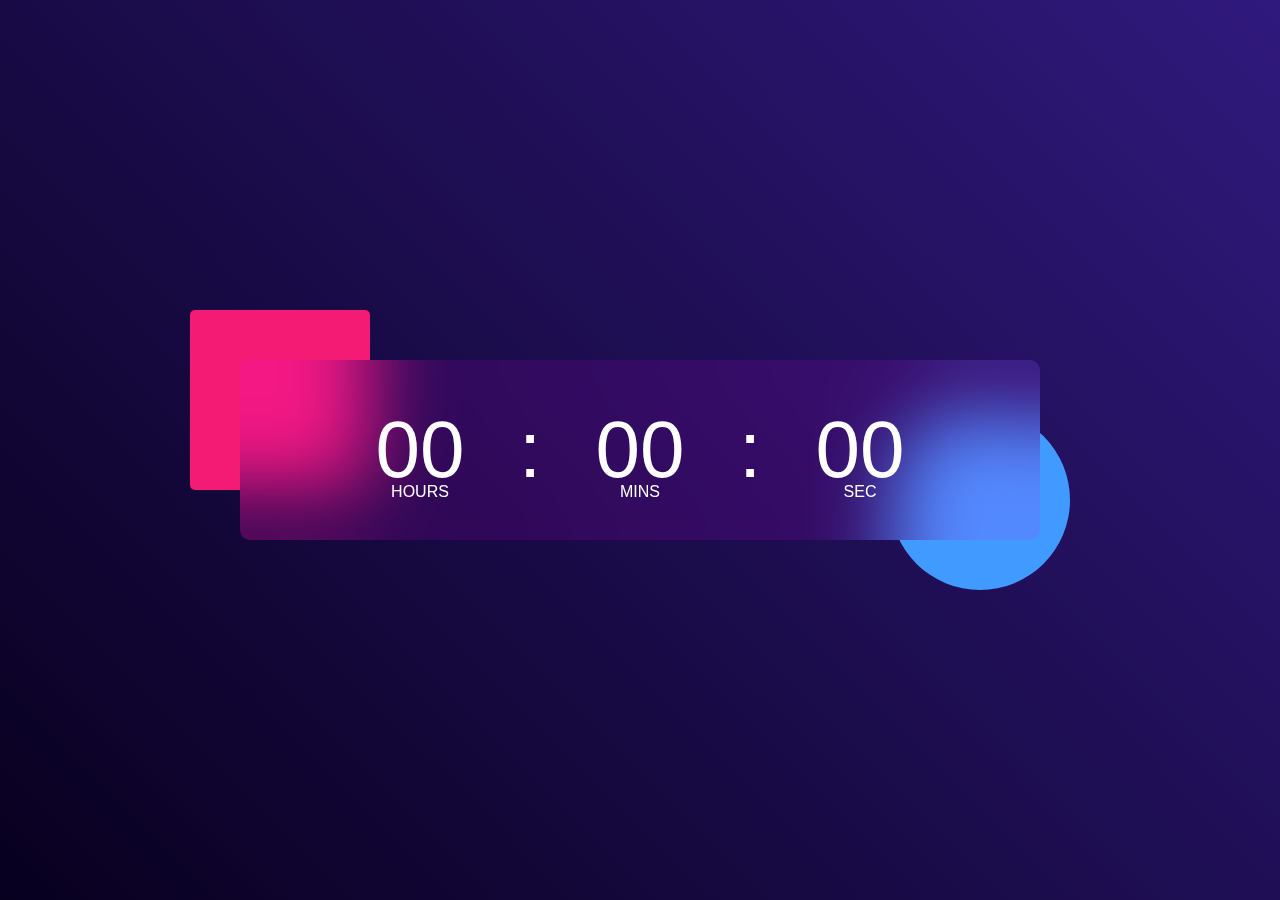
<file: index.html>
<!DOCTYPE html>
<html lang="en">
<head>
    <meta charset="UTF-8">
    <meta name="viewport" content="width=device-width, initial-scale=1.0">
    <title>Document</title>
    <link rel="stylesheet" href="clock.css">
</head>
<body>
    <div class="hero">
        <div class="container">
            <div class="clock">
                <span id="hrs"> 00 </span>
                <span> : </span>
                <span id="min"> 00 </span>
                <span> : </span>
                <span id="sec"> 00 </span>
            </div>
        </div>
    </div>

<script>
    let hrs = document.getElementById('hrs');
    let min = document.getElementById('min');
    let sec = document.getElementById('sec');

    setInterval(() => {
    let currentTime = new Date();
    
    let hours = currentTime.getHours();
    let minutes = currentTime.getMinutes();
    let seconds = currentTime.getSeconds();

    if(hours<10){
        hrs+= '0' + hours
    }
    if(minutes<10){
        min+= '0' + minutes
    }

    if(seconds<10){
        sec+= '0' + seconds
    }

    hrs.innerHTML = hours;
    min.innerHTML = minutes;
    sec.innerHTML = seconds;
}, 1000);



</script>     
</body>
</html>
</file>
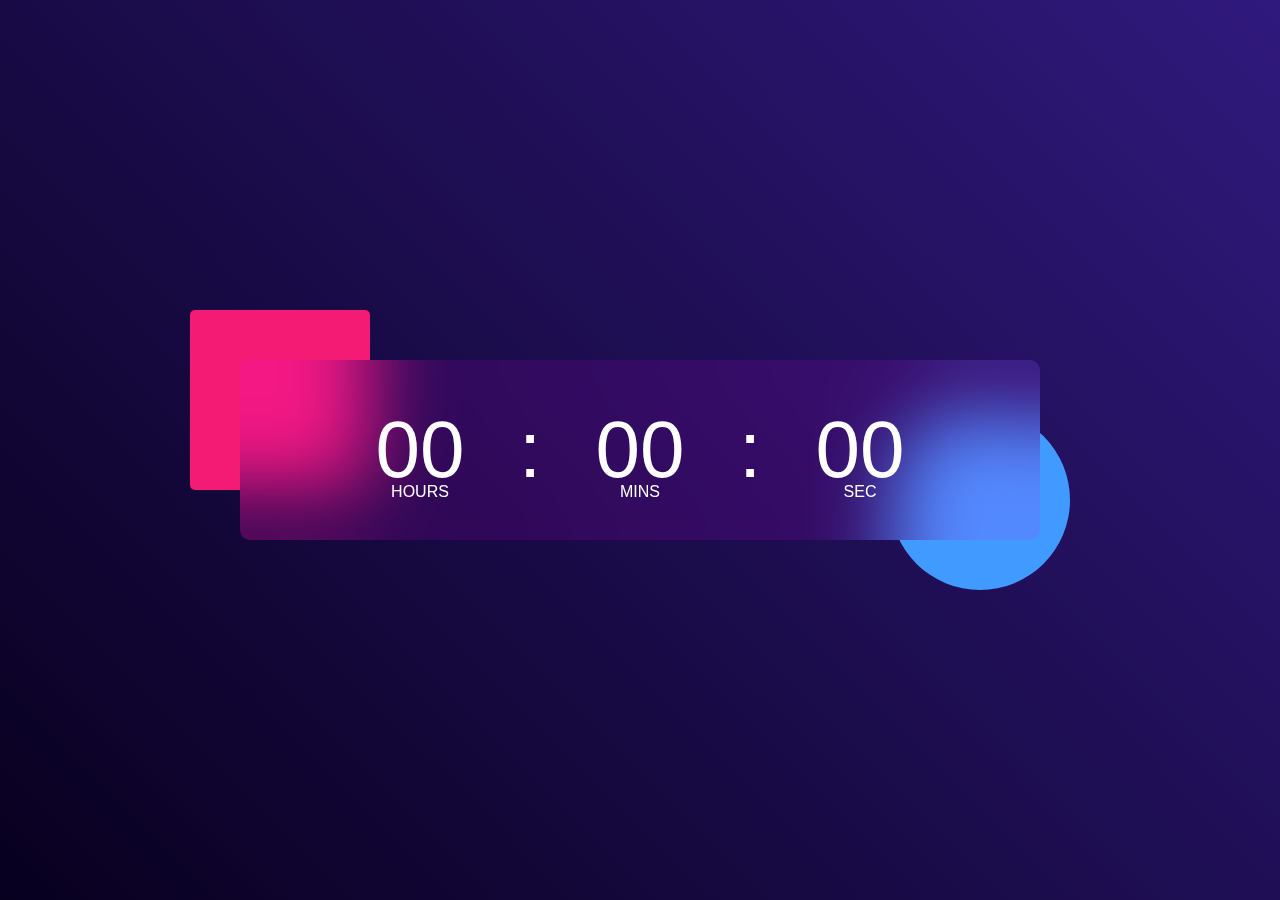
<file: clock.html>
<!DOCTYPE html>
<html lang="en">
<head>
    <meta charset="UTF-8">
    <meta name="viewport" content="width=device-width, initial-scale=1.0">
    <title>Document</title>
    <link rel="stylesheet" href="clock.css">
</head>
<body>
    <div class="hero">
        <div class="container">
            <div class="clock">
                <span id="hrs"> 00 </span>
                <span> : </span>
                <span id="min"> 00 </span>
                <span> : </span>
                <span id="sec"> 00 </span>
            </div>
        </div>
    </div>

<script>
    let hrs = document.getElementById('hrs');
    let min = document.getElementById('min');
    let sec = document.getElementById('sec');

    setInterval(() => {
    let currentTime = new Date();
    
    let hours = currentTime.getHours();
    let minutes = currentTime.getMinutes();
    let seconds = currentTime.getSeconds();

    if(hours<10){
        hrs+= '0' + hours
    }
    if(minutes<10){
        min+= '0' + minutes
    }

    if(seconds<10){
        sec+= '0' + seconds
    }

    hrs.innerHTML = hours;
    min.innerHTML = minutes;
    sec.innerHTML = seconds;
}, 1000);



</script>     
</body>
</html>
</file>
<file: clock.css>
*{
    margin: 0;
    padding: 0;
    font-family: 'Poppins' , sans-serif;
    box-sizing: border-box;
}

.hero{
    width: 100%;
    min-height: 100vh;
    background: linear-gradient(45deg , #08001f , #30197d);
    color: white;
    position: relative;
}

.container{
    width: 800px;
    height: 180px;
    position: absolute;
    top: 50%;
    left: 50%;
    transform: translate(-50%,-50%);
}


.clock{
    width: 100%;
    height: 100%;
    background: rgba(235, 0, 255, 0.11);
    border-radius: 10px;
    display: flex;
    align-items: center;
    justify-content: center;
    backdrop-filter: blur(40px);
}

.container::before{
    content: '';
    width: 180px;
    height: 180px;
    background: #f41b75;
    border-radius: 5px;
    position: absolute;
    left: -50px;
    top: -50px;
    z-index: -1;
}

.container::after{
    content: '';
    width: 180px;
    height: 180px;
    background: #419aff;
    border-radius: 50%;
    position: absolute;
    right: -30px;
    bottom: -50px;
    z-index: -1;
}

.clock span{
    font-size: 80px;
    width: 110px;
    display: inline-block;
    text-align: center;
    position: relative;
}

.clock span::after{
    font-size: 16px;
    position: absolute;
    bottom: -5px;
    left: 50%;
    transform: translateX(-50%);
}
#hrs::after{
    content: 'HOURS';

}
#min::after{
    content: 'MINS';
    
}
#sec::after{
    content: 'SEC';
    
}
</file>
